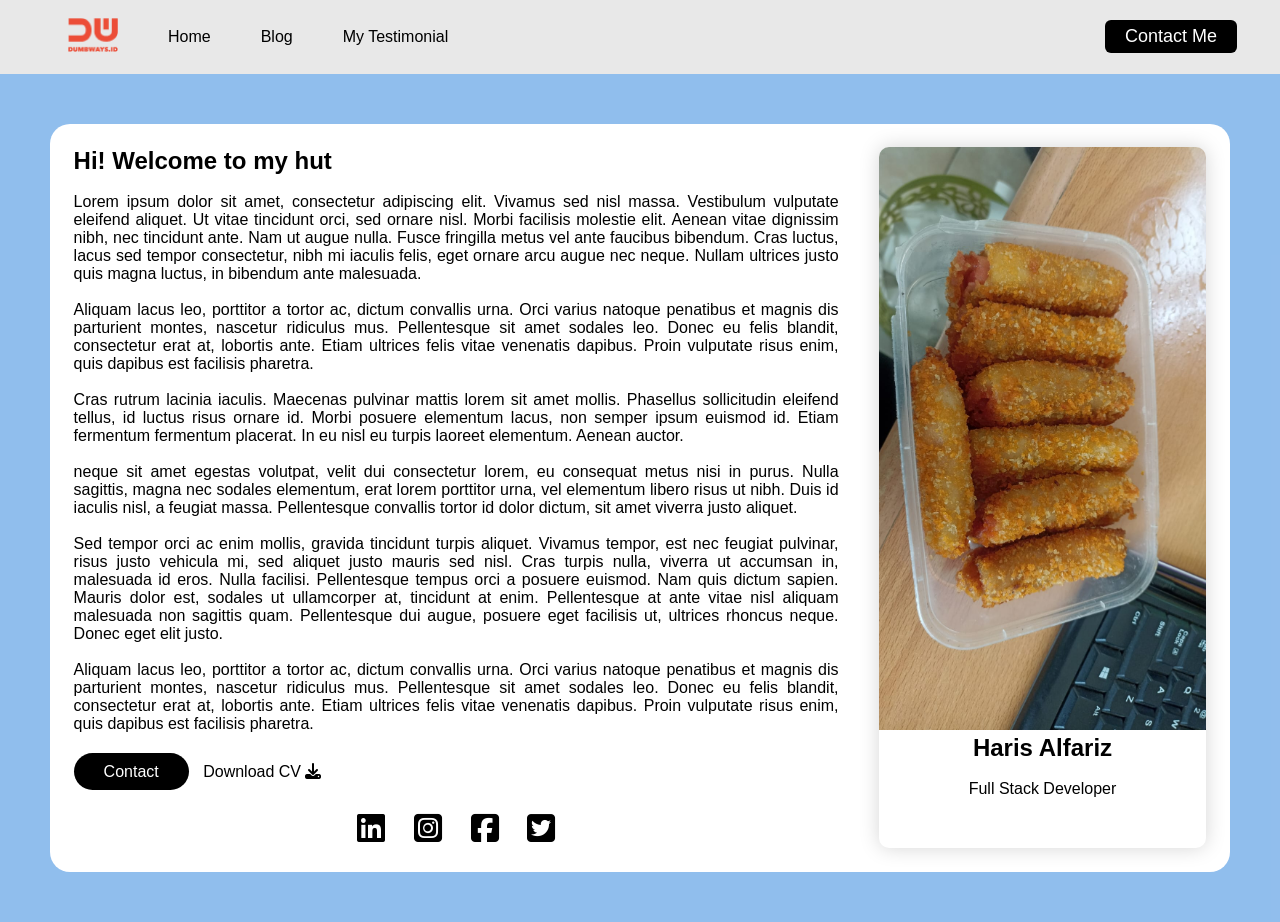
<file: index.html>
<!DOCTYPE html>
<html lang="en">
<head>
    <meta charset="UTF-8">
    <meta name="viewport" content="width=device-width, initial-scale=1.0">
    <link rel="stylesheet" href="css/style.css">
    <link rel="stylesheet" href="https://cdnjs.cloudflare.com/ajax/libs/font-awesome/6.4.2/css/all.min.css" integrity="sha512-z3gLpd7yknf1YoNbCzqRKc4qyor8gaKU1qmn+CShxbuBusANI9QpRohGBreCFkKxLhei6S9CQXFEbbKuqLg0DA==" crossorigin="anonymous" referrerpolicy="no-referrer" />
    <title>Haris Alfariz</title>
</head>
<body>
    <Header>
        <nav>
            <div class="left-side">
                <ul>
                    <li><img src="images/logodw.png" alt=""></li>
                    <li class="hide-item"><a href="index.html">Home</a></li>
                    <li class="hide-item"><a href="blog.html">Blog</a></li>
                    <li class="hide-item"><a href="mytestimonial.html">My Testimonial</a></li>
                </ul>
            </div>
            <div class="right-side hide-item">
                <a href="contact.html">Contact Me</a>
            </div>

            <!-- Hamburger Menu -->
            <div class="right-side" id="barsmenu">
                <button style="background-color: transparent; color: #fd4e2f; cursor: pointer; border: none;" onclick="openHamburger()"><i class="fa-solid fa-bars" style="font-size: 2em; margin-right: 10px;"></i></button>
            </div>
        </nav>
        <div class="hamburger-menu" id="hamburger-menu">
            <ul>
                <li><a class="active-page" href="index.html">Home</a></li>
                <li><a href="blog.html">Blog</a></li>
                <li><a href="contact.html">Contact Me</a></li>
                <li><a href="mytestimonial.html">My Testimonial</a></li>
            </ul>
        </div>
    </Header>
    <main>
        <section>
            <div class="container">
                <div class="content">
                    <div class="desc">
                        <h1>Hi! Welcome to my hut</h1>
                        <br>
                        <p>Lorem ipsum dolor sit amet, consectetur adipiscing elit. Vivamus sed nisl massa. Vestibulum vulputate eleifend aliquet. Ut vitae tincidunt orci, sed ornare nisl. Morbi facilisis molestie elit. Aenean vitae dignissim nibh, nec tincidunt ante. Nam ut augue nulla. Fusce fringilla metus vel ante faucibus bibendum. Cras luctus, lacus sed tempor consectetur, nibh mi iaculis felis, eget ornare arcu augue nec neque.
                        Nullam ultrices justo quis magna luctus, in bibendum ante malesuada.
                        <br>
                        <br>
                        Aliquam lacus leo, porttitor a tortor ac, dictum convallis urna. Orci varius natoque penatibus et magnis dis parturient montes, nascetur ridiculus mus. Pellentesque sit amet sodales leo. Donec eu felis blandit, consectetur erat at, lobortis ante. Etiam ultrices felis vitae venenatis dapibus. Proin vulputate risus enim, quis dapibus est facilisis pharetra.
                        <br>
                        <br>
                        Cras rutrum lacinia iaculis. Maecenas pulvinar mattis lorem sit amet mollis. Phasellus sollicitudin eleifend tellus, id luctus risus ornare id. Morbi posuere elementum lacus, non semper ipsum euismod id.
                        Etiam fermentum fermentum placerat. In eu nisl eu turpis laoreet elementum. Aenean auctor.
                        <br>
                        <br>
                        neque sit amet egestas volutpat, velit dui consectetur lorem, eu consequat metus nisi in purus. Nulla sagittis, magna nec sodales elementum, erat lorem porttitor urna, vel elementum libero risus ut nibh. Duis id iaculis nisl, a feugiat massa. Pellentesque convallis tortor id dolor dictum, sit amet viverra justo aliquet. 
                        <br>
                        <br>
                        Sed tempor orci ac enim mollis, gravida tincidunt turpis aliquet. Vivamus tempor, est nec feugiat pulvinar, risus justo vehicula mi, sed aliquet justo mauris sed nisl. Cras turpis nulla, viverra ut accumsan in, malesuada id eros. Nulla facilisi. Pellentesque tempus orci a posuere euismod. Nam quis dictum sapien. Mauris dolor est, sodales ut ullamcorper at, tincidunt at enim. Pellentesque at ante vitae nisl aliquam malesuada non sagittis quam. Pellentesque dui augue, posuere eget facilisis ut, ultrices rhoncus neque. Donec eget elit justo.
                        <br>
                        <br>Aliquam lacus leo, porttitor a tortor ac, dictum convallis urna. Orci varius natoque penatibus et magnis dis parturient montes, nascetur ridiculus mus. Pellentesque sit amet sodales leo. Donec eu felis blandit, consectetur erat at, lobortis ante. Etiam ultrices felis vitae venenatis dapibus. Proin vulputate risus enim, quis dapibus est facilisis pharetra.</p>
                        <div class="contact">
                            <a class="contact-link" href="contact.html">Contact</a>
                            <a class="cv-link" href="#">Download CV <i class="fa-solid fa-download"></i></a>
                        </div>
                    </div>
                    <div class="social-media">
                        <a href="#"><i class="fa-brands fa-linkedin"></i></a>
                        <a href="#"><i class="fa-brands fa-square-instagram"></i></a>
                        <a href="#"><i class="fa-brands fa-square-facebook"></i></a>
                        <a href="#"><i class="fa-brands fa-square-twitter"></i></a>
                    </div>
                </div>
                <div class="card">
                    <img src="images/fotorisol.jpg" alt="profil">
                    <h2>Haris Alfariz</h2>
                    <br>
                    <p>Full Stack Developer</p>
                </div>
            </div>
        </section>
    </main>
    <script src="js/index.js"></script>
</body>
</html>
</file>
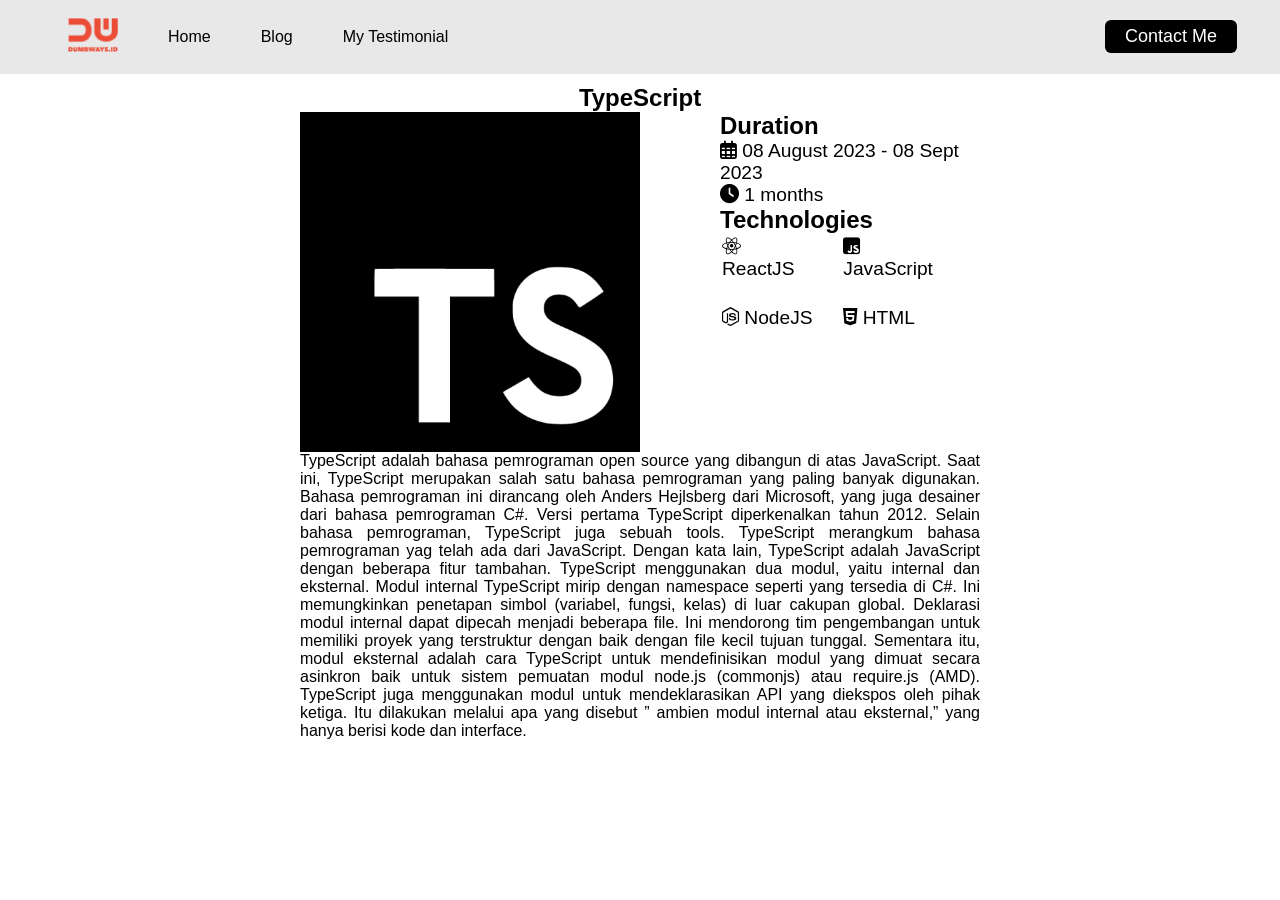
<file: blog-detail.html>
<!DOCTYPE html>
<html lang="en">
<head>
    <meta charset="UTF-8">
    <meta name="viewport" content="width=device-width, initial-scale=1.0">
    <link rel="stylesheet" href="css/blog-detail.css">
    <link rel="stylesheet" href="https://cdnjs.cloudflare.com/ajax/libs/font-awesome/6.4.2/css/all.min.css" integrity="sha512-z3gLpd7yknf1YoNbCzqRKc4qyor8gaKU1qmn+CShxbuBusANI9QpRohGBreCFkKxLhei6S9CQXFEbbKuqLg0DA==" crossorigin="anonymous" referrerpolicy="no-referrer" />
    <title>Haris Alfariz</title>
</head>
<body>
    <Header>
        <nav>
            <div class="left-side">
                <ul>
                    <li><img src="images/logodw.png" alt=""></li>
                    <li class="hide-item"><a href="index.html">Home</a></li>
                    <li class="hide-item"><a href="blog.html">Blog</a></li>
                    <li class="hide-item"><a href="mytestimonial.html">My Testimonial</a></li>
                </ul>
            </div>
            <div class="right-side hide-item">
                <a href="contact.html">Contact Me</a>
            </div>

            <!-- Hamburger Menu -->
            <div class="right-side" id="barsmenu">
                <button style="background-color: transparent; color: #fd4e2f; cursor: pointer; border: none;" onclick="openHamburger()"><i class="fa-solid fa-bars" style="font-size: 2em; margin-right: 10px;"></i></button>
            </div>
        </nav>
        <div class="hamburger-menu" id="hamburger-menu">
            <ul>
                <li><a class="active-page" href="blog.html">Blog</a></li>
                <li><a href="index.html">Home</a></li>
                <li><a href="contact.html">Contact Me</a></li>
                <li><a href="mytestimonial.html">My Testimonial</a></li>
            </ul>
        </div>
    </Header>
    <main>
        <section class="blog-post">
            <h1 class="title">TypeScript</h1>
            <div class="banner">
                <img src="images/typescript-icon-512x512-we5ze0xe.png" alt="Android-main">
                <div class="banner-text">
                    <div class="banner-duration">
                        <h2>Duration</h2>
                        <p><i class="fa-regular fa-calendar-days"></i> 08 August 2023 - 08 Sept 2023</p>
                        <p><i class="fa-solid fa-clock"></i> 1 months</p>
                    </div>
                    <div class="banner-techno">
                        <h2>Technologies</h2>
                        <table>
                            <tr>
                                <td><i class="fa-brands fa-react"></i> ReactJS</td>
                                <td><i class="fa-brands fa-square-js"></i> JavaScript</td>
                            </tr>
                            <tr>
                                <td><i class="fa-brands fa-node-js"></i> NodeJS</td>
                                <td><i class="fa-brands fa-html5"></i> HTML</td>
                            </tr>
                        </table>
                    </div>
                </div>
            </div>
            <div class="blog-post-content">
                <p> TypeScript adalah bahasa pemrograman open source yang dibangun di atas JavaScript.

                    Saat ini, TypeScript merupakan salah satu bahasa pemrograman yang paling banyak digunakan.
                    
                    Bahasa pemrograman ini dirancang oleh Anders Hejlsberg dari Microsoft, yang juga desainer dari bahasa pemrograman C#.
                    
                    Versi pertama TypeScript diperkenalkan tahun 2012.
                    
                    Selain bahasa pemrograman, TypeScript juga sebuah tools. TypeScript merangkum bahasa pemrograman yag telah ada dari JavaScript.
                    
                    Dengan kata lain, TypeScript adalah JavaScript dengan beberapa fitur tambahan.
                    
                    TypeScript menggunakan dua modul, yaitu internal dan eksternal.
                    
                    Modul internal TypeScript mirip dengan namespace seperti yang tersedia di C#. Ini memungkinkan penetapan simbol (variabel, fungsi, kelas) di luar cakupan global.
                    
                    Deklarasi modul internal dapat dipecah menjadi beberapa file. Ini mendorong tim pengembangan untuk memiliki proyek yang terstruktur dengan baik dengan file kecil tujuan tunggal.
                    
                    Sementara itu, modul eksternal adalah cara TypeScript untuk mendefinisikan modul yang dimuat secara asinkron baik untuk sistem pemuatan modul node.js (commonjs) atau require.js (AMD).
                    
                    TypeScript juga menggunakan modul untuk mendeklarasikan API yang diekspos oleh pihak ketiga.
                    
                    Itu dilakukan melalui apa yang disebut ” ambien modul internal atau eksternal,” yang hanya berisi kode dan interface.</p>
            </div>
        </section>
    </main>
    <script src="js/index.js"></script>
</body>
</html>
</file>
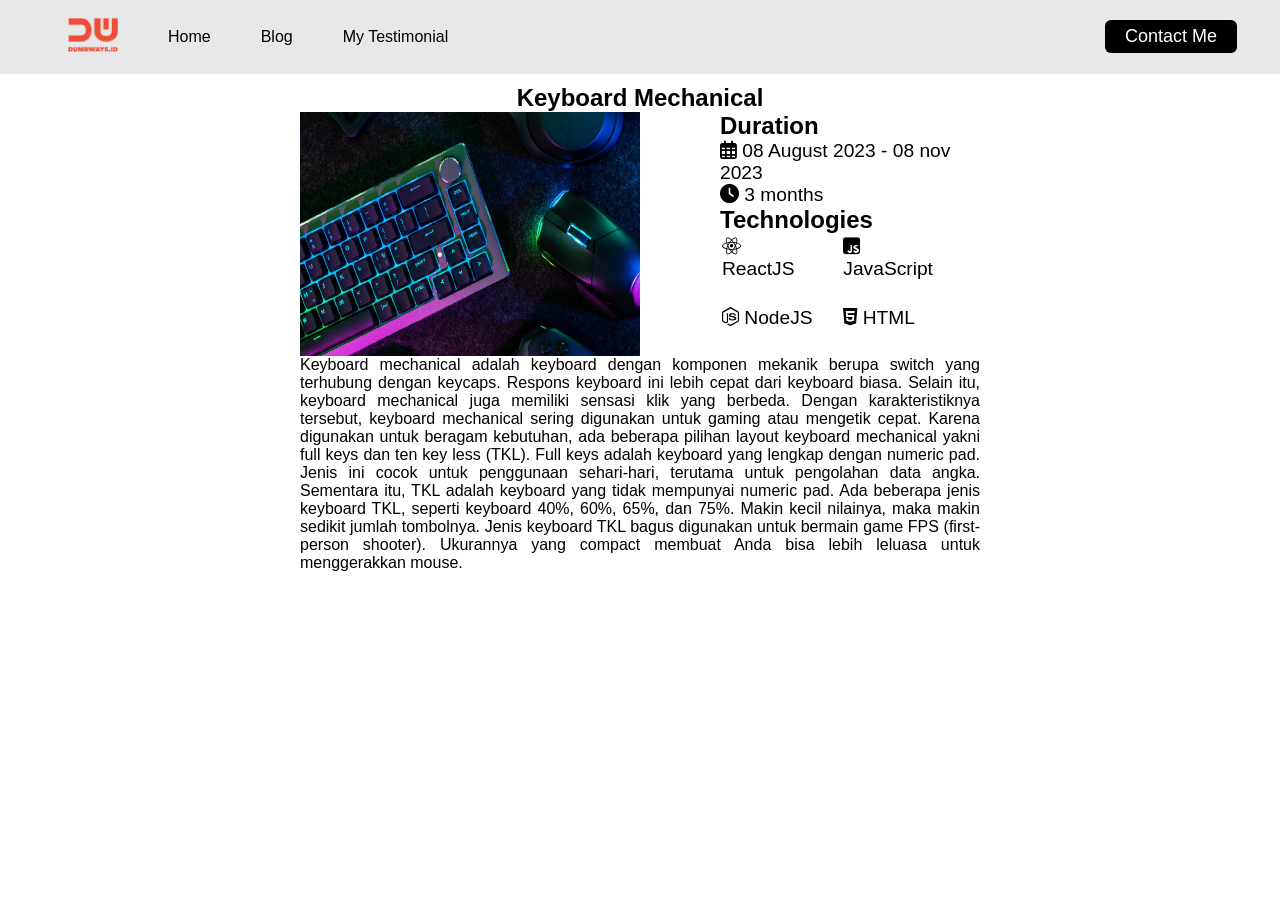
<file: blog-detail2.html>
<!DOCTYPE html>
<html lang="en">
<head>
    <meta charset="UTF-8">
    <meta name="viewport" content="width=device-width, initial-scale=1.0">
    <link rel="stylesheet" href="css/blog-detail2.css">
    <link rel="stylesheet" href="https://cdnjs.cloudflare.com/ajax/libs/font-awesome/6.4.2/css/all.min.css" integrity="sha512-z3gLpd7yknf1YoNbCzqRKc4qyor8gaKU1qmn+CShxbuBusANI9QpRohGBreCFkKxLhei6S9CQXFEbbKuqLg0DA==" crossorigin="anonymous" referrerpolicy="no-referrer" />
    <title>Haris Alfariz</title>
</head>
<body>
    <Header>
        <nav>
            <div class="left-side">
                <ul>
                    <li><img src="images/logodw.png" alt=""></li>
                    <li class="hide-item"><a href="index.html">Home</a></li>
                    <li class="hide-item"><a href="blog.html">Blog</a></li>
                    <li class="hide-item"><a href="mytestimonial.html">My Testimonial</a></li>
                </ul>
            </div>
            <div class="right-side hide-item">
                <a href="contact.html">Contact Me</a>
            </div>

            <!-- Hamburger Menu -->
            <div class="right-side" id="barsmenu">
                <button style="background-color: transparent; color: #fd4e2f; cursor: pointer; border: none;" onclick="openHamburger()"><i class="fa-solid fa-bars" style="font-size: 2em; margin-right: 10px;"></i></button>
            </div>
        </nav>
        <div class="hamburger-menu" id="hamburger-menu">
            <ul>
                <li><a class="active-page" href="blog.html">Blog</a></li>
                <li><a href="index.html">Home</a></li>
                <li><a href="contact.html">Contact Me</a></li>
                <li><a href="mytestimonial.html">My Testimonial</a></li>
            </ul>
        </div>
    </Header>
    <main>
        <section class="blog-post">
            <h1 class="title">Keyboard Mechanical</h1>
            <div class="banner">
                <img src="images/keyboard-mechanical.jpg" alt="">
                <div class="banner-text">
                    <div class="banner-duration">
                        <h2>Duration</h2>
                        <p><i class="fa-regular fa-calendar-days"></i> 08 August 2023 - 08 nov 2023</p>
                        <p><i class="fa-solid fa-clock"></i> 3 months</p>
                    </div>
                    <div class="banner-techno">
                        <h2>Technologies</h2>
                        <table>
                            <tr>
                                <td><i class="fa-brands fa-react"></i> ReactJS</td>
                                <td><i class="fa-brands fa-square-js"></i> JavaScript</td>
                            </tr>
                            <tr>
                                <td><i class="fa-brands fa-node-js"></i> NodeJS</td>
                                <td><i class="fa-brands fa-html5"></i> HTML</td>
                            </tr>
                        </table>
                    </div>
                </div>
            </div>
            <div class="blog-post-content">
                <p> Keyboard mechanical adalah keyboard dengan komponen mekanik berupa switch yang terhubung dengan keycaps. Respons keyboard ini lebih cepat dari keyboard biasa. Selain itu, keyboard mechanical juga memiliki sensasi klik yang berbeda. Dengan karakteristiknya tersebut, keyboard mechanical sering digunakan untuk gaming atau mengetik cepat.

 
                    Karena digunakan untuk beragam kebutuhan, ada beberapa pilihan layout keyboard mechanical yakni full keys dan ten key less (TKL). Full keys adalah keyboard yang lengkap dengan numeric pad. Jenis ini cocok untuk penggunaan sehari-hari, terutama untuk pengolahan data angka. 
                    
                     
                    Sementara itu, TKL adalah keyboard yang tidak mempunyai numeric pad. Ada beberapa jenis keyboard TKL, seperti keyboard 40%, 60%, 65%, dan 75%. Makin kecil nilainya, maka makin sedikit jumlah tombolnya. Jenis keyboard TKL bagus digunakan untuk bermain game FPS (first-person shooter). Ukurannya yang compact membuat Anda bisa lebih leluasa untuk menggerakkan mouse.</p>
            </div>
        </section>
    </main>
    <script src="js/index.js"></script>
</body>
</html>
</file>
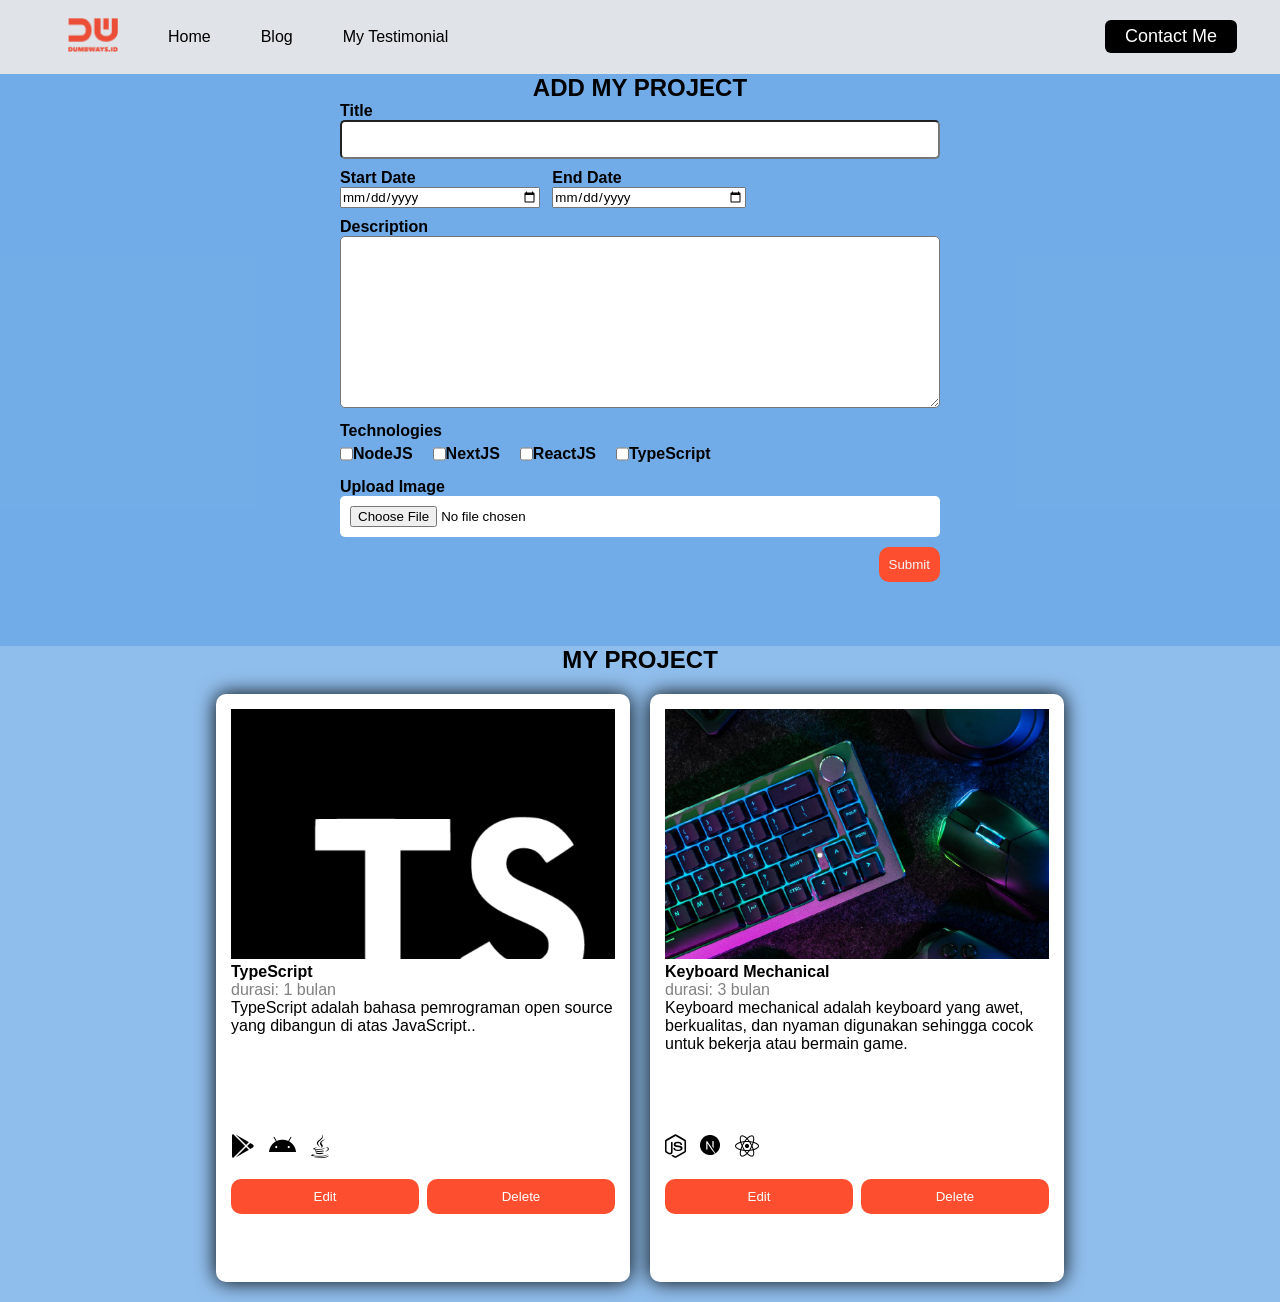
<file: blog.html>
<!DOCTYPE html>
<html lang="en">
<head>
    <meta charset="UTF-8">
    <meta name="viewport" content="width=device-width, initial-scale=1.0">
    <link rel="stylesheet" href="css/blog.css">
    <link rel="stylesheet" href="https://cdnjs.cloudflare.com/ajax/libs/font-awesome/6.4.2/css/all.min.css" integrity="sha512-z3gLpd7yknf1YoNbCzqRKc4qyor8gaKU1qmn+CShxbuBusANI9QpRohGBreCFkKxLhei6S9CQXFEbbKuqLg0DA==" crossorigin="anonymous" referrerpolicy="no-referrer" />
    <title>Haris Alfariz</title>
</head>
<body>
    <Header>
        <nav>
            <div class="left-side">
                <ul>
                    <li><img src="images/logodw.png" alt=""></li>
                    <li class="hide-item"><a href="index.html">Home</a></li>
                    <li class="hide-item"><a href="blog.html">Blog</a></li>
                    <li class="hide-item"><a href="mytestimonial.html">My Testimonial</a></li>
                </ul>
            </div>
            <div class="right-side hide-item">
                <a href="contact.html">Contact Me</a>
            </div>

            <!-- Hamburger Menu -->
            <div class="right-side" id="barsmenu">
                <button style="background-color: transparent; color: #fd4e2f; cursor: pointer; border: none;" onclick="openHamburger()"><i class="fa-solid fa-bars" style="font-size: 2em; margin-right: 10px;"></i></button>
            </div>
        </nav>
        <div class="hamburger-menu" id="hamburger-menu">
            <ul>
                <li><a class="active-page" href="blog.html">Blog</a></li>
                <li><a href="index.html">Home</a></li>
                <li><a href="contact.html">Contact Me</a></li>
                <li><a href="mytestimonial.html">My Testimonial</a></li>
            </ul>
        </div>
    </Header>
    <main>
        <section class="blog-form">
            <div class="blog-form-container">
                <h1>Add My Project</h1>
                <div class="blog-form-input"> 
                    <form id="form-blog">
                        <div class="input-title-div">
                            <label for="input-title-blog">Title</label>
                            <input type="text" id="input-title-blog">
                        </div>
                        <div class="input-date-div">
                            <div class="input-startdate-div">
                                <label for="input-startdate-blog">Start Date</label>
                                <input type="date" id="input-startdate-blog">
                            </div>
                            <div class="input-enddate-div">
                                <label for="input-enddate-blog">End Date</label>
                                <input type="date" id="input-enddate-blog">
                            </div>
                        </div>
                        <div class="input-description-div">
                            <label for="input-description-blog">Description</label>
                            <textarea name="input-description-blog" id="input-description-blog" cols="30" rows="10"></textarea>
                        </div>
                        <div class="input-technologies-div">
                            <h4>Technologies</h4>
                            <div class="input-technology-div">
                                <input type="checkbox" id="input-nodejs-blog">
                                <label for="input-nodejs-blog">NodeJS</label>
                                <input type="checkbox" id="input-nextjs-blog">
                                <label for="input-nextjs-blog">NextJS</label>
                                <input type="checkbox" id="input-reactjs-blog">
                                <label for="input-reactjs-blog">ReactJS</label>
                                <input type="checkbox" id="input-typescript-blog">
                                <label for="input-typescript-blog">TypeScript</label>
                            </div>
                        </div>
                        <div class="input-upload-div">
                            <label for="input-upload-blog">Upload Image</label>
                            <input type="file" id="input-upload-blog">
                        </div>
                        <div class="btn">
                            <button class="submit-btn" onclick="addBlog(event)">Submit</button>
                        </div>
                    </form>
                </div>
            </div>
        </section>

        <section class="blog-content">
            <h1>My Project</h1>
            <div id="blog-content" class="blog-content-container">
                <div class="blog-content-card">
                    <div class="card-img">
                        <img src="images/typescript-icon-512x512-we5ze0xe.png" alt="">
                    </div>
                    <div class="card-text">
                        <h2><a href="blog-detail.html">TypeScript</a></h2>
                        <span>durasi: 1 bulan</span>
                        <p>TypeScript adalah bahasa pemrograman open source yang dibangun di atas JavaScript..</p>
                    </div>
                    <div class="card-techstack">
                        <i class="fa-brands fa-google-play"></i>
                        <i class="fa-brands fa-android"></i>
                        <i class="fa-brands fa-java"></i>
                    </div>
                    <div class="card-button">
                        <button>Edit</button>
                        <button>Delete</button>
                    </div>
                </div>
                <div class="blog-content-card">
                    <div class="card-img">
                        <img src="images/keyboard-mechanical.jpg" alt="">
                    </div>
                    <div class="card-text">
                        <h2><a href="blog-detail2.html">Keyboard Mechanical</a></h2>
                        <span>durasi: 3 bulan</span>
                        <p>Keyboard mechanical adalah keyboard yang awet, berkualitas, dan nyaman digunakan sehingga cocok untuk bekerja atau bermain game.</p>
                    </div>
                    <div class="card-techstack">
                        <i class="fa-brands fa-node-js"></i>
                        <img src="images/nextjs-icon.svg" alt="" style="width: 20px; height: 20px; margin-right: 10px;">
                        <i class="fa-brands fa-react"></i>
                    </div>
                    <div class="card-button">
                        <button>Edit</button>
                        <button>Delete</button>
                    </div>
                </div>
            </div>
        </section>
    </main>
    <script src="js/blog.js"></script>
    <script src="js/index.js"></script>
</body>
</html>
</file>
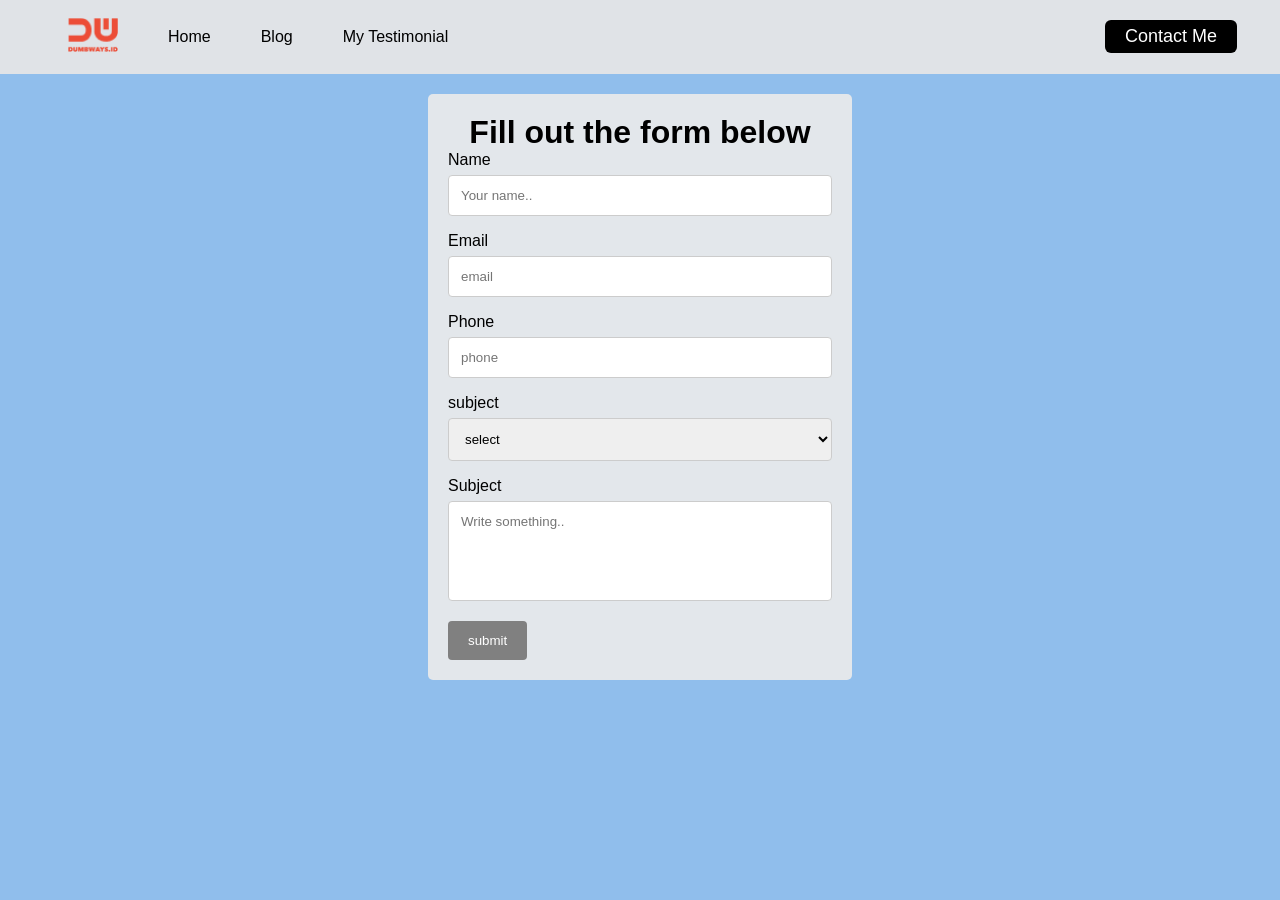
<file: contact.html>
<!DOCTYPE html>
<html lang="en">
<head>
    <meta charset="UTF-8">
    <meta name="viewport" content="width=device-width, initial-scale=1.0">
    <link rel="stylesheet" href="css/contact.css">
    <link rel="stylesheet" href="https://cdnjs.cloudflare.com/ajax/libs/font-awesome/6.4.2/css/all.min.css" integrity="sha512-z3gLpd7yknf1YoNbCzqRKc4qyor8gaKU1qmn+CShxbuBusANI9QpRohGBreCFkKxLhei6S9CQXFEbbKuqLg0DA==" crossorigin="anonymous" referrerpolicy="no-referrer" />
    <title>Haris Alfariz</title>
</head>
<body>
    <Header>
        <main>
        <nav>
            <div class="left-side">
                <ul>
                    <li><img src="images/logodw.png" alt=""></li>
                    <li class="hide-item"><a href="index.html">Home</a></li>
                    <li class="hide-item"><a href="blog.html">Blog</a></li>
                    <li class="hide-item"><a href="mytestimonial.html">My Testimonial</a></li>
                </ul>
            </div>
            <div class="right-side hide-item">
                <a href="contact.html">Contact Me</a>
            </div>

            <!-- Hamburger Menu -->
            <div class="right-side" id="barsmenu">
                <button style="background-color: transparent; color: #fd4e2f; cursor: pointer; border: none;" onclick="openHamburger()"><i class="fa-solid fa-bars" style="font-size: 2em; margin-right: 10px;"></i></button>
            </div>
        </nav>
        <div class="hamburger-menu" id="hamburger-menu">
            <ul>
                <li><a class="active-page" href="contact.html">Contact Me</a></li>
                <li><a href="index.html">Home</a></li>
                <li><a href="blog.html">Blog</a></li>
                <li><a href="mytestimonial.html">My Testimonial</a></li>
            </ul>
        </div>
    </Header>
      <div class="container_form">
        <h1 style="text-align: center;">Fill out the form below</h1>
        <form action="">
          <label for="name">Name</label>
          <input type="text" id="input-name" placeholder="Your name..">
      
          <label for="email">Email</label>
          <input type="email" id="input-email" placeholder="email">

          <label for="phone">Phone</label>
          <input type="number" id="input-phone" placeholder="phone">
      
          <label for="subject">subject</label>
          <select id="input-subject" name="subject">
            <option value=""hidden>select</option>
            <option>frontend</option>
            <option>backend</option>
            <option>fullstack</option>
          </select>
      
          <label for="message">Subject</label>
          <textarea id="input-message" name="message" maxlength="100" placeholder="Write something.." style="height:100px;resize: none;"></textarea>
      
          <button class="button_submit" type="button" onclick="submitData()">submit</button>
        </form>
  </div>
</main>
<script src="js/contact.js"></script>
<script src="js/index.js"></script>
</body>
</html>
</file>
<file: css/style.css>
@import url('https://fonts.googleapis.com/css2?family=Poppins:ital,wght@1,300&family=REM:wght@200&display=swap');

* {
    font-family: Arial, Helvetica, sans-serif;
    padding: 0;
    margin: 0;
}
nav {
    background-color: #e7e7e7ec;
    display: flex;
    padding: 18px;
}

.left-side {
    width: 50%;
}

.left-side ul {
    list-style-type: none;
    display: flex;
    align-items: center;
}

.left-side ul li {
    margin-right: 50px;
}

.left-side ul li a {
    text-decoration: none;
    color: black;
}

.left-side ul li img {
  width: 50px;  
  margin-left: 50px;

}

.right-side {
  display: flex;
  width: 48%;
  justify-content: end;
  align-items: center;
}

.right-side :hover {
  background-color:#fd4e2f;
}

.right-side a {
  text-decoration: none;
  font-size: 18px;
  background-color: black;
  padding: 6px 20px;
  border-radius: 6px;
  color: white;
}

#barsmenu {
    display: none;
}

Header .hamburger-menu {
    background-color: #e7e7e7ec;
    padding: 10px;
    display: none;
}

Header .hamburger-menu ul {
    list-style-type: none;
    text-align: center;
    font-weight: bold;
}

Header .hamburger-menu ul li {
    padding: 15px;
}

Header .hamburger-menu ul li a {
    color: black;
    padding: 10px 25px;
    text-decoration: none;
    border-radius: 10px;
    transition: .2s;
}

Header .hamburger-menu ul li a:hover {
    background-color: #fd4e2f;
    color: white;
}

Header .hamburger-menu ul li .active-page {
    background-color: #fd4e2f;
    color: white;
}

/* MAIN */

main {
    background-color: #67a6e6b9;
}

section {
    display: flex;
    align-items: center;
    padding: 50px;
}

section .container {
    width: 1200px;
    background-color: white;
    display: flex;
    margin: auto;
    border-radius: 20px;
    padding: 2%;
}

section .container .content {
    width: 70%;
    padding-right: 40px;
    text-align: justify;
}

section .container .content .desc .contact {
    margin: 30px 0;
}

section .container .content .desc .contact a {
    margin-right: 10px;
}

section .container .content .desc .contact a.contact-link {
    background-color: black;
    color: white;
    text-decoration: none;
    padding: 10px 30px;
    border-radius: 20px;
    transition: .2s;
}

section .container .content .desc .contact a.contact-link:hover {
    background-color: #fd4e2f;
}

section .container .content .desc .contact a.cv-link {
    text-decoration: none;
    color: black;
}

section .container .content .desc .contact a.cv-link:hover {
    text-decoration: underline;
    color: #fd4e2f;
}

section .container .social-media {
    font-size: 2em;
    text-align: center;
}

section .container .social-media a {
    margin: 10px;
    color: rgb(0, 0, 0);
    background-color: white;
}

section .container .social-media a:hover {
    color: #fd4e2f;
}

section .card {
    width: 30%;
    text-align: center;
    border-radius: 10px;
    box-shadow: 0px 0px 20px #d5d5d5;
}

section .card img {
    width: 100%;
    border-radius: 10px 10px 0 0;
}

@media screen and (max-width: 500px) {
    .hide-item {
        display: none;
    }

    #barsmenu {
        display: flex;
    }

    section {
        padding: 30px;
    }

    section .container {
        width: 100%;
        margin: 0px;
        padding: 10px;
        flex-direction: column;
        box-shadow: 0px 0px 20px #d5d5d5;
    }

    section .container .content {
        width: 92%;
        padding: 20px;
    }

    section .container .card {
        width: 90%;
    }
}

@media screen and (max-width: 900px) {
    section .container {
        align-items: center;
    }

    section .container .content {
        flex: 60%;
    }

    section .container .card {
        flex: 40%;
    }
}
</file>
<file: css/blog-detail.css>
@import url('https://fonts.googleapis.com/css2?family=Poppins:ital,wght@1,300&family=REM:wght@200&display=swap');

* {
    font-family: Arial, Helvetica, sans-serif;
    padding: 0;
    margin: 0;
}
nav {
    background-color: #e7e7e7ec;
    display: flex;
    padding: 18px;
}

.left-side {
    width: 50%;
}

.left-side ul {
    list-style-type: none;
    display: flex;
    align-items: center;
}

.left-side ul li {
    margin-right: 50px;
}

.left-side ul li a {
    text-decoration: none;
    color: black;
}

.left-side ul li img {
  width: 50px;  
  margin-left: 50px;

}

.right-side {
  display: flex;
  width: 48%;
  justify-content: end;
  align-items: center;
}

.right-side :hover {
  background-color:#fd4e2f;
}

.right-side a {
  text-decoration: none;
  font-size: 18px;
  background-color: black;
  padding: 6px 20px;
  border-radius: 6px;
  color: white;
}

#barsmenu {
    display: none;
}

Header .hamburger-menu {
    background-color: #e7e7e7ec;
    padding: 10px;
    display: none;
}

Header .hamburger-menu ul {
    list-style-type: none;
    text-align: center;
    font-weight: bold;
}

Header .hamburger-menu ul li {
    padding: 15px;
}

Header .hamburger-menu ul li a {
    color: black;
    padding: 10px 25px;
    text-decoration: none;
    border-radius: 10px;
    transition: .2s;
}

Header .hamburger-menu ul li a:hover {
    background-color: #fd4e2f;
    color: white;
}

Header .hamburger-menu ul li .active-page {
    background-color: #fd4e2f;
    color: white;
}

  .blog-post {
    padding: 10px 300px;
}

.blog-post h1.title {
    text-align: center;
}

.blog-post .banner {
    display: flex;
    
}

.blog-post .banner img {
    width: 50%;
    margin-right: 80px;
}

.banner .banner-text {
    align-items: start;
}

.banner-text p {
    font-size: 1.2em;
}

.banner-text td {
    font-size: 1.2em;
    padding: 0 25px 25px 0;
}

.blog-post-content p {
    text-align: justify;
}

@media screen and (max-width: 500px) {
    
  .hide-item {
    display: none;
}

#barsmenu {
    display: flex;
}
    .blog-post {
        padding: 10px;
    }

    .blog-post .banner {
        display: grid;
    }

    .blog-post .banner img {
        width: 100%;
    }
}
</file>
<file: css/blog-detail2.css>
@import url('https://fonts.googleapis.com/css2?family=Poppins:ital,wght@1,300&family=REM:wght@200&display=swap');

* {
    font-family: Arial, Helvetica, sans-serif;
    padding: 0;
    margin: 0;
}
nav {
    background-color: #e7e7e7ec;
    display: flex;
    padding: 18px;
}

.left-side {
    width: 50%;
}

.left-side ul {
    list-style-type: none;
    display: flex;
    align-items: center;
}

.left-side ul li {
    margin-right: 50px;
}

.left-side ul li a {
    text-decoration: none;
    color: black;
}

.left-side ul li img {
  width: 50px;  
  margin-left: 50px;

}

.right-side {
  display: flex;
  width: 48%;
  justify-content: end;
  align-items: center;
}

.right-side :hover {
  background-color:#fd4e2f;
}

.right-side a {
  text-decoration: none;
  font-size: 18px;
  background-color: black;
  padding: 6px 20px;
  border-radius: 6px;
  color: white;
}

#barsmenu {
    display: none;
}

Header .hamburger-menu {
    background-color: #e7e7e7ec;
    padding: 10px;
    display: none;
}

Header .hamburger-menu ul {
    list-style-type: none;
    text-align: center;
    font-weight: bold;
}

Header .hamburger-menu ul li {
    padding: 15px;
}

Header .hamburger-menu ul li a {
    color: black;
    padding: 10px 25px;
    text-decoration: none;
    border-radius: 10px;
    transition: .2s;
}

Header .hamburger-menu ul li a:hover {
    background-color: #fd4e2f;
    color: white;
}

Header .hamburger-menu ul li .active-page {
    background-color: #fd4e2f;
    color: white;
}

  .blog-post {
    padding: 10px 300px;
}

.blog-post h1.title {
    text-align: center;
}

.blog-post .banner {
    display: flex;
    
}

.blog-post .banner img {
    width: 50%;
    margin-right: 80px;
}

.banner .banner-text {
    align-items: start;
}

.banner-text p {
    font-size: 1.2em;
}

.banner-text td {
    font-size: 1.2em;
    padding: 0 25px 25px 0;
}

.blog-post-content p {
    text-align: justify;
}

@media screen and (max-width: 500px) {
    
  .hide-item {
    display: none;
}

#barsmenu {
    display: flex;
}
    .blog-post {
        padding: 10px;
    }

    .blog-post .banner {
        display: grid;
    }

    .blog-post .banner img {
        width: 100%;
    }
}
</file>
<file: css/blog.css>
@import url('https://fonts.googleapis.com/css2?family=Poppins:ital,wght@1,300&family=REM:wght@200&display=swap');

* {
    font-family: Arial, Helvetica, sans-serif;
    padding: 0;
    margin: 0;
}
nav {
    background-color: #e7e7e7ec;
    display: flex;
    padding: 18px;
}

.left-side {
    width: 50%;
}

.left-side ul {
    list-style-type: none;
    display: flex;
    align-items: center;
}

.left-side ul li {
    margin-right: 50px;
}

.left-side ul li a {
    text-decoration: none;
    color: black;
}

.left-side ul li img {
  width: 50px;  
  margin-left: 50px;

}

.right-side {
  display: flex;
  width: 48%;
  justify-content: end;
  align-items: center;
}

.right-side :hover {
  background-color:#fd4e2f;
}

.right-side a {
  text-decoration: none;
  font-size: 18px;
  background-color: black;
  padding: 6px 20px;
  border-radius: 6px;
  color: white;
}

#barsmenu {
    display: none;
}

Header .hamburger-menu {
    background-color: #e7e7e7ec;
    padding: 10px;
    display: none;
}

Header .hamburger-menu ul {
    list-style-type: none;
    text-align: center;
    font-weight: bold;
}

Header .hamburger-menu ul li {
    padding: 15px;
}

Header .hamburger-menu ul li a {
    color: black;
    padding: 10px 25px;
    text-decoration: none;
    border-radius: 10px;
    transition: .2s;
}

Header .hamburger-menu ul li a:hover {
    background-color: #fd4e2f;
    color: white;
}

Header .hamburger-menu ul li .active-page {
    background-color: #fd4e2f;
    color: white;
}

body {
    margin: 0;
      background-color: #67a6e6b9;
      font-family: 'Roboto', sans-serif;
      font-family: 'Roboto Condensed', sans-serif;
}

  section.blog-form {
    display: flex;
    background-color: #67a6e6b9;
}

section.blog-form .blog-form-container {
    width: 600px;
    margin: auto;
    padding-bottom: 5%;
}

section.blog-form h1 {
    text-align: center;
    text-transform: uppercase;
    font-weight: 800;
}

section.blog-form label {
    font-weight: 600;
}


section.blog-form #input-title-blog,

#input-description-blog,

#input-upload-blog {
    width: 100%;
    padding: 10px;
    margin-bottom: 10px;
    box-sizing: border-box;
    border-radius: 5px;
}

section.blog-form .input-date-div {
    display: flex;
    box-sizing: border-box;
    gap: 1em;
    margin-bottom: 10px;
}

section.blog-form #input-startdate-blog {
    width: 100%;
}

section.blog-form #input-enddate-blog {
    width: 100%;
}
section.blog-form .input-technologies-div {
    margin-bottom: 15px;
}
section.blog-form .input-technologies-div h4 {
    margin-top: 0px;
    margin-bottom: 5px;
}

section.blog-form .input-technologies-div .input-technology-div {
    display: flex;
    flex-wrap: wrap;
}

section.blog-form .input-technologies-div .input-technology-div label {
    margin-right: 20px;
}


section.blog-form .input-upload-div input {
    background-color: rgb(255, 255, 255);
}

section.blog-form .input-upload-div input#file-upload-button {
    background-color: #fd4e2f;
}

.btn button {
    background-color: #fd4e2f;
    color: whitesmoke;
    float: right;
    border: none;
    padding: 10px;
    border-radius: 10px;
    cursor: pointer;
    transition: .3s;
}

.btn button:hover {
    background-color: whitesmoke;
    color: #fd4e2f;
}




section.blog-content h1 {
    text-align: center;
    text-transform: uppercase;
}

section.blog-content .blog-content-container {
    display: flex;
    flex-wrap: wrap;
    justify-content: center;
    
    margin: auto;
}

section.blog-content .blog-content-container .blog-content-card {
    margin: 20px 10px;
    border-radius: 10px;
    padding: 15px;
    background-color: rgb(255, 255, 255);
    box-shadow: 0px 0px 20px #030303;
    height: 62vh;
    width: 30%;
    align-items: center;
    
}

section.blog-content .blog-content-container .blog-content-card img {
    width: 100%;
    height: 250px;
    object-fit: cover;
}

section.blog-content .blog-content-container .blog-content-card h2 {
    font-size: 1em;
    margin: 0;
}

.blog-content-card h2 a {
    color: black;
    text-decoration: none;
}

.blog-content-card h2 a:hover {
    text-decoration: underline;
}

.card-text span {
    color: grey;
}

.card-text p {
    white-space: pre-wrap;
    overflow: hidden;
    text-overflow: ellipsis;
    height: 15vh;
}

.card-techstack {
    margin-bottom: 20px;
}

.card-techstack i {
    font-size: 1.5em;
    margin-right: 10px;
}

.card-techstack img {
    width: 20px;
    height: 20px;
}

.card-button {
    display: flex;
    gap: .5em;
}

.card-button button {
    background-color: #fd4e2f;
    color: white;
    border: none;
    width: 50%;
    border-radius: 10px;
    padding: 10px;
    cursor: pointer;
    transition: .2s;
}

.card-button button:hover {
    background-color: white;
    color: #fd4e2f;
}

@media screen and (max-width: 500px) {
    section.blog-content .blog-content-container .blog-content-card {
        width: 90%;
    }
    section.blog-form .blog-form-container{
        width: 90%;
    }
}
@media screen and (max-width: 900px) {
    .hide-item {
        display: none;
    }

    #barsmenu {
        display: flex;
    }
}
</file>
<file: css/contact.css>
@import url('https://fonts.googleapis.com/css2?family=Poppins:ital,wght@1,300&family=REM:wght@200&display=swap');

* {
    font-family: Arial, Helvetica, sans-serif;
    padding: 0;
    margin: 0;
}
nav {
    background-color: #e7e7e7ec;
    display: flex;
    padding: 18px;
}

.left-side {
    width: 50%;
}

.left-side ul {
    list-style-type: none;
    display: flex;
    align-items: center;
}

.left-side ul li {
    margin-right: 50px;
}

.left-side ul li a {
    text-decoration: none;
    color: black;
}

.left-side ul li img {
  width: 50px;  
  margin-left: 50px;

}

.right-side {
  display: flex;
  width: 48%;
  justify-content: end;
  align-items: center;
}

.right-side :hover {
  background-color:#fd4e2f;
}

.right-side a {
  text-decoration: none;
  font-size: 18px;
  background-color: black;
  padding: 6px 20px;
  border-radius: 6px;
  color: white;
}

#barsmenu {
    display: none;
}

Header .hamburger-menu {
    background-color: #e7e7e7ec;
    padding: 10px;
    display: none;
}

Header .hamburger-menu ul {
    list-style-type: none;
    text-align: center;
    font-weight: bold;
}

Header .hamburger-menu ul li {
    padding: 15px;
}

Header .hamburger-menu ul li a {
    color: black;
    padding: 10px 25px;
    text-decoration: none;
    border-radius: 10px;
    transition: .2s;
}

Header .hamburger-menu ul li a:hover {
    background-color: #fd4e2f;
    color: white;
}

Header .hamburger-menu ul li .active-page {
    background-color: #fd4e2f;
    color: white;
}

body {
  margin: 0;
    background-color: #67a6e6b9;
    font-family: 'Roboto', sans-serif;
    font-family: 'Roboto Condensed', sans-serif;
}

label{
    font-weight: 450;
}

.container_form {
    border-radius: 5px;
    background-color: #E3E7EB;
    width: 30%;
    padding: 20px;
    margin: 20px auto;
  }

input[type=text], input[type=email], input[type=number], select, textarea {
  width: 100%;
  padding: 12px;
  border: 1px solid #ccc;
  border-radius: 4px;
  box-sizing: border-box;
  margin-top: 6px;
  margin-bottom: 16px;
  resize: vertical;
  

}

.button_submit {
cursor: pointer;
background-color: grey;
color: white;
padding: 12px 20px;
border: none;
border-radius: 4px;
  }
.button_submit:hover {
    background-color: lightseagreen;
}

@media screen and (max-width: 900px) {
  .container_form {
      width: 80%;
  }

  #barsmenu {
      display: flex;
  }

  .hide-item {
      display: none;
  }
}
</file>
